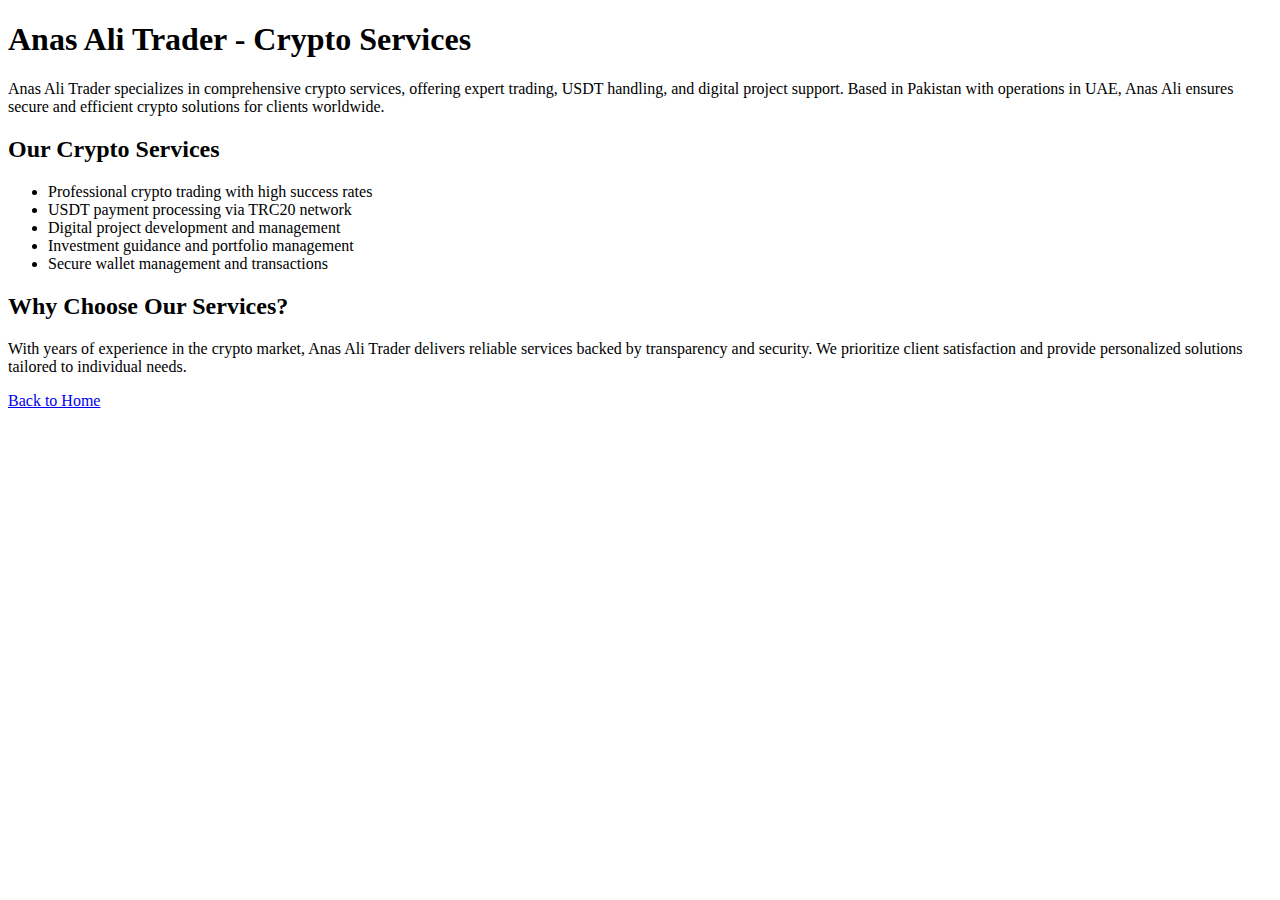
<file: anas-ali-crypto-services.html>
<!DOCTYPE html>
<html lang="en">
<head>
    <meta charset="UTF-8">
    <meta name="viewport" content="width=device-width, initial-scale=1.0">
    <title>Anas Ali Trader - Crypto Services</title>
    <meta name="description" content="Anas Ali Trader provides professional crypto trading services, USDT management, and digital solutions in Pakistan and UAE. Trusted for reliable and fast crypto assistance.">
</head>
<body>
    <h1>Anas Ali Trader - Crypto Services</h1>
    <p>Anas Ali Trader specializes in comprehensive crypto services, offering expert trading, USDT handling, and digital project support. Based in Pakistan with operations in UAE, Anas Ali ensures secure and efficient crypto solutions for clients worldwide.</p>
    <h2>Our Crypto Services</h2>
    <ul>
        <li>Professional crypto trading with high success rates</li>
        <li>USDT payment processing via TRC20 network</li>
        <li>Digital project development and management</li>
        <li>Investment guidance and portfolio management</li>
        <li>Secure wallet management and transactions</li>
    </ul>
    <h2>Why Choose Our Services?</h2>
    <p>With years of experience in the crypto market, Anas Ali Trader delivers reliable services backed by transparency and security. We prioritize client satisfaction and provide personalized solutions tailored to individual needs.</p>
    <footer>
        <a href="index.html">Back to Home</a>
    </footer>
</body>
</html>
</file>
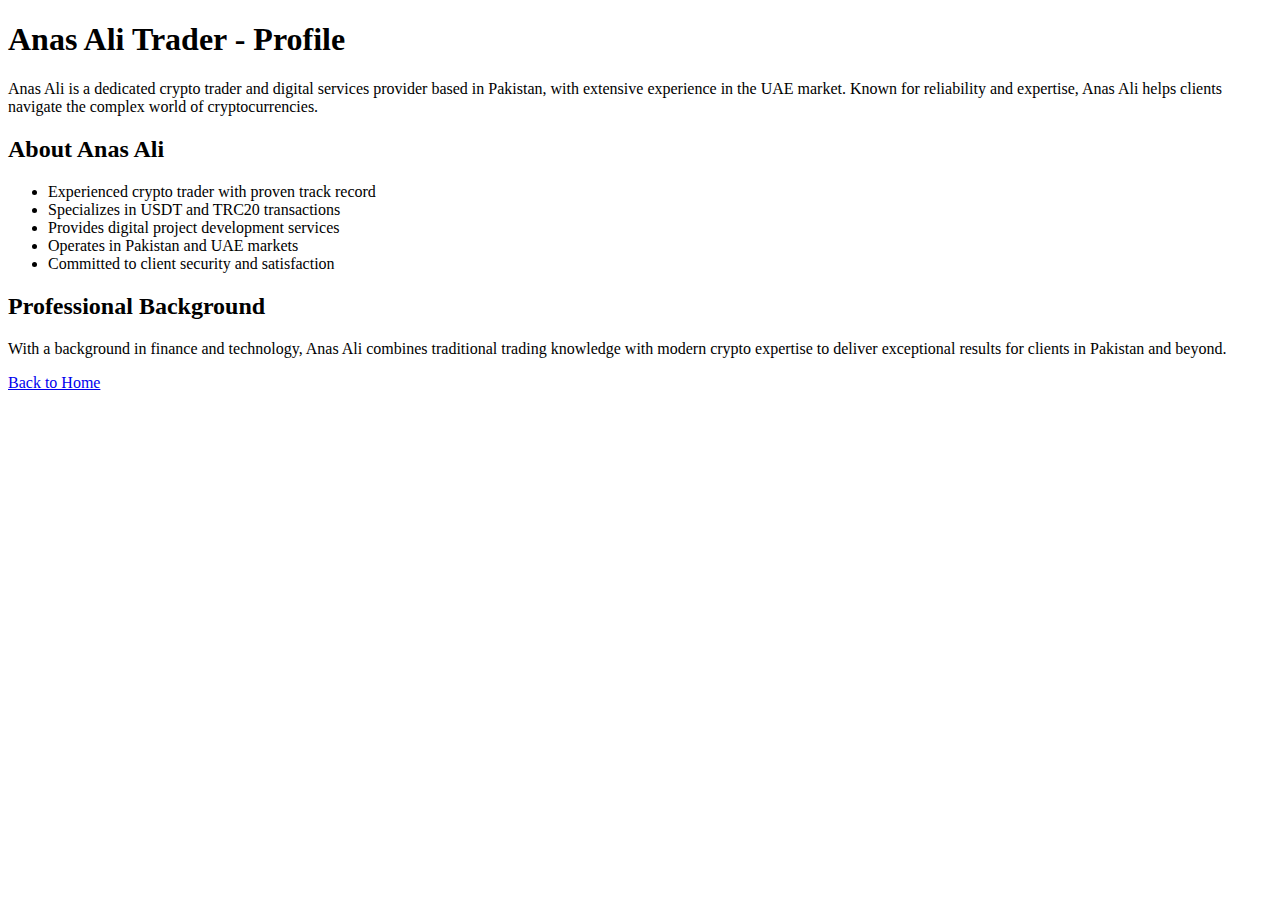
<file: anas-ali-profile.html>
<!DOCTYPE html>
<html lang="en">
<head>
    <meta charset="UTF-8">
    <meta name="viewport" content="width=device-width, initial-scale=1.0">
    <title>Anas Ali Trader - Profile</title>
    <meta name="description" content="Learn about Anas Ali Trader, a trusted Pakistani crypto expert and digital investor known for consistent returns, transparent trading, and guiding thousands across Pakistan and UAE. Discover his journey, services, strategies, and achievements in the trading world.">
    <meta name="keywords" content="Anas Ali Trader, Anas Ali Pakistan, crypto trader Pakistan, UAE trading expert, investment plans Pakistan, digital investor, crypto mentor, trading guide, trusted trader Pakistan, USDT investment Pakistan">
    <script type="application/ld+json">
    {
      "@context": "https://schema.org",
      "@type": "Person",
      "name": "Anas Ali Trader",
      "jobTitle": "Crypto Trader & Digital Investor",
      "description": "Anas Ali is a well-known Pakistani trader offering crypto insights, market analysis, and investment guidance with transparency and trusted results.",
      "url": "https://cryptominepro56777666-ux.github.io/cryptominepro/",
      "sameAs": [
        "https://instagram.com/anasali",
        "https://www.youtube.com/@anasali11011"
      ],
      "nationality": "Pakistani",
      "address": {
        "@type": "PostalAddress",
        "addressCountry": "PK"
      }
    }
    </script>
</head>
<body>
    <h1>Anas Ali Trader - Profile</h1>
    <p>Anas Ali is a dedicated crypto trader and digital services provider based in Pakistan, with extensive experience in the UAE market. Known for reliability and expertise, Anas Ali helps clients navigate the complex world of cryptocurrencies.</p>
    <h2>About Anas Ali</h2>
    <ul>
        <li>Experienced crypto trader with proven track record</li>
        <li>Specializes in USDT and TRC20 transactions</li>
        <li>Provides digital project development services</li>
        <li>Operates in Pakistan and UAE markets</li>
        <li>Committed to client security and satisfaction</li>
    </ul>
    <h2>Professional Background</h2>
    <p>With a background in finance and technology, Anas Ali combines traditional trading knowledge with modern crypto expertise to deliver exceptional results for clients in Pakistan and beyond.</p>
    <footer>
        <a href="index.html">Back to Home</a>
    </footer>
</body>
</html>
</file>
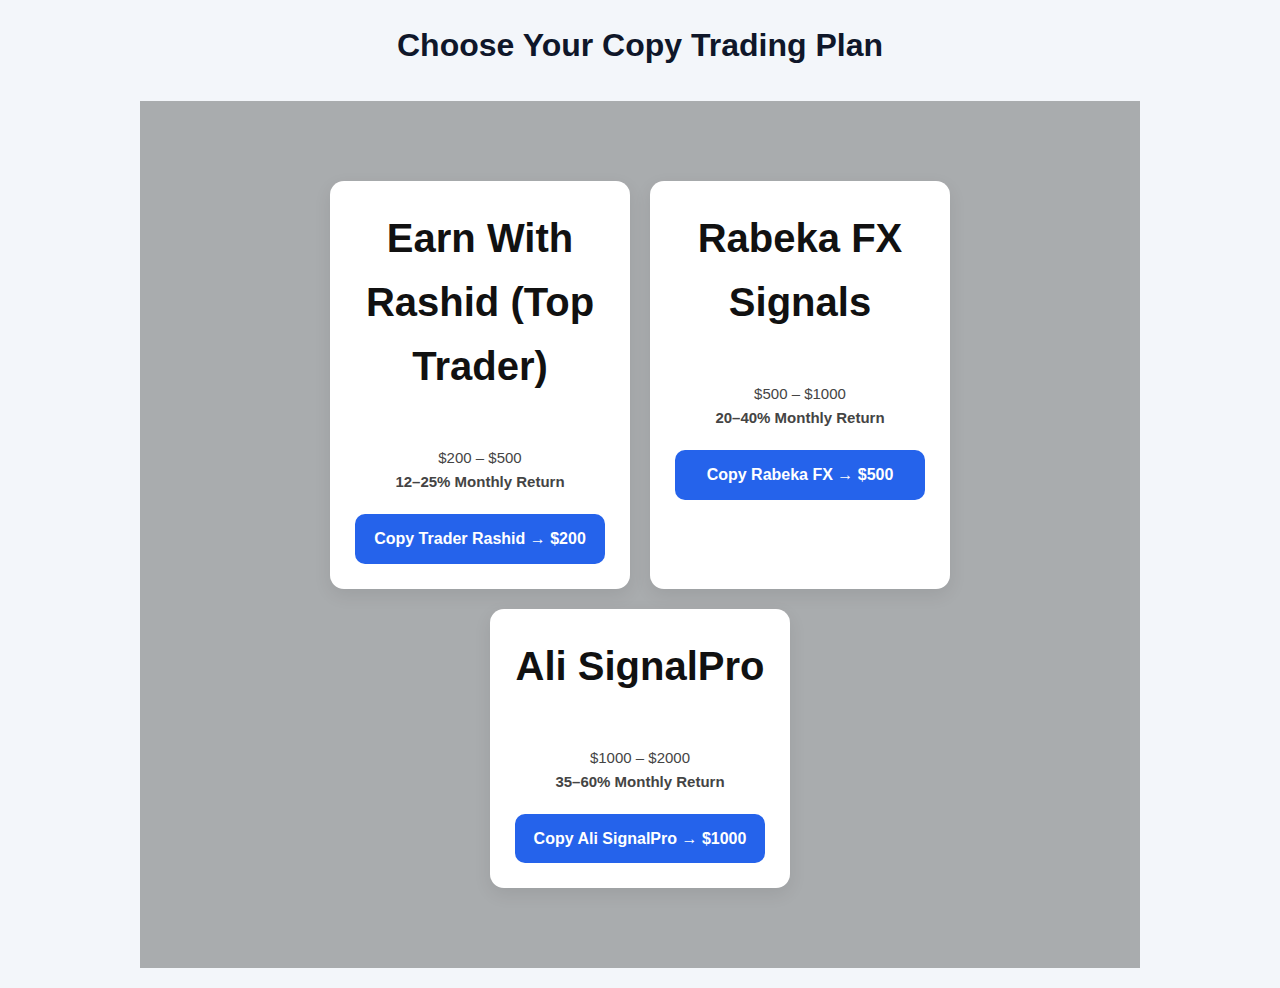
<file: plans.html>
<!DOCTYPE html>
<html lang="en">
<head>
  <meta charset="UTF-8">
  <meta name="viewport" content="width=device-width,initial-scale=1">
  <title>Mining Plans – CryptoMinePro</title>
  <link rel="stylesheet" href="style.css">
  <style>
    body{background:#f3f6fa;font-family:Arial,margin:0;padding:20px}
    .container{max-width:1000px;margin:auto;text-align:center}
    h1{margin-bottom:30px;color:#0f172a}
    .plans{display:flex;gap:20px;justify-content:center;flex-wrap:wrap}
    .plan{background:#fff;padding:25px;width:300px;border-radius:14px;box-shadow:0 6px 18px rgba(0,0,0,0.08)}
    .plan h2{margin-top:0;color:#111}
    .plan p{color:#444;font-size:15px;margin-bottom:20px}
    .btn{display:block;width:100%;background:#2563eb;color:#fff;padding:12px;border-radius:10px;text-decoration:none;font-weight:700;margin-top:10px}
    .btn:hover{opacity:.9}
  </style>
</head>
<body>
<div class="container">
  <h1>Choose Your Copy Trading Plan</h1>
  <div class="plans">
    <div class="plan">
      <h2>Earn With Rashid (Top Trader)</h2>
      <p>$200 – $500<br><b>12–25% Monthly Return</b></p>
      <a href="payment.html?plan=basic" class="btn">Copy Trader Rashid → $200</a>
    </div>
    <div class="plan">
      <h2>Rabeka FX Signals</h2>
      <p>$500 – $1000<br><b>20–40% Monthly Return</b></p>
      <a href="payment.html?plan=advanced" class="btn">Copy Rabeka FX → $500</a>
    </div>
    <div class="plan">
      <h2>Ali SignalPro</h2>
      <p>$1000 – $2000<br><b>35–60% Monthly Return</b></p>
      <a href="payment.html?plan=premium" class="btn">Copy Ali SignalPro → $1000</a>
    </div>
  </div>
</div>
</body>
</html>
</file>
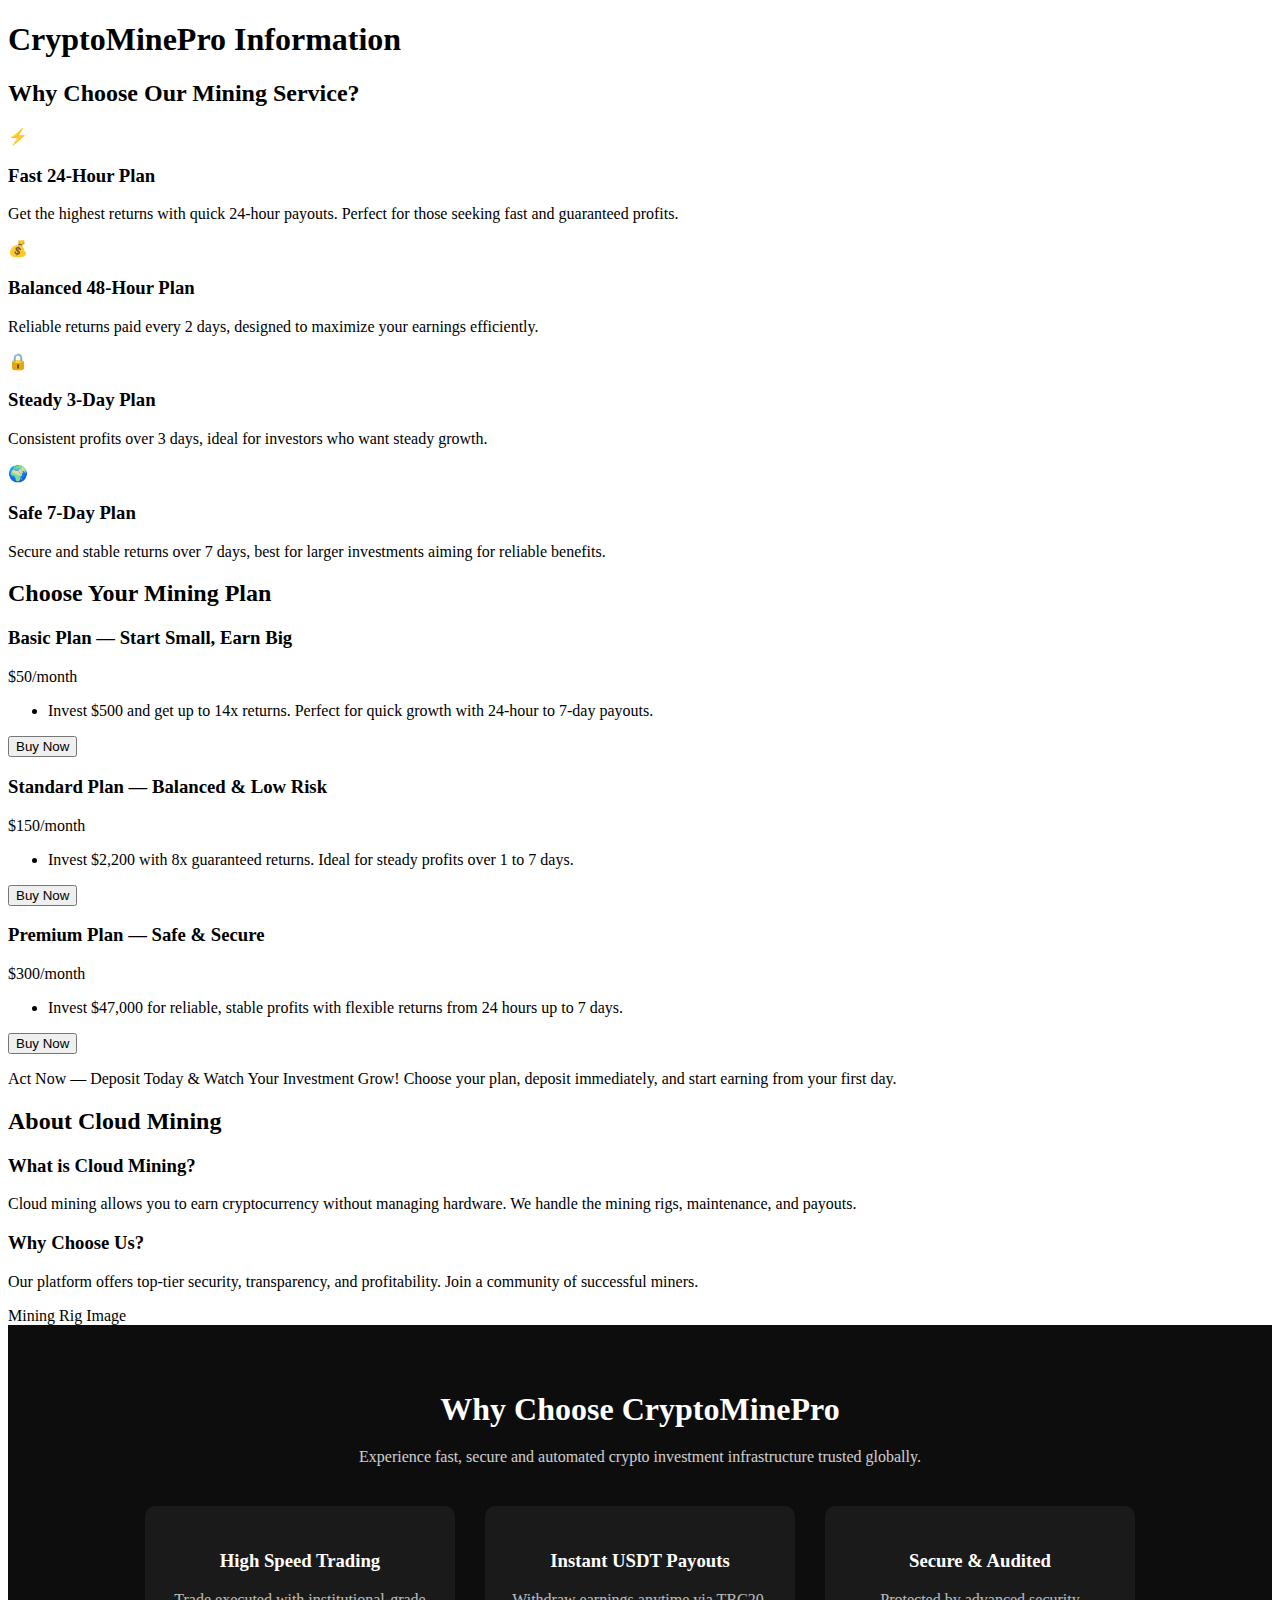
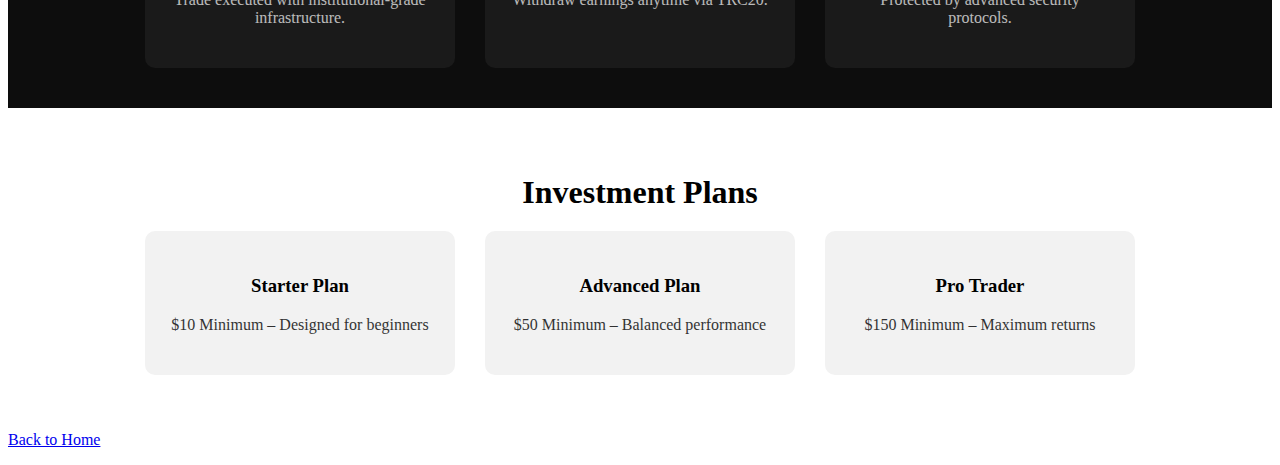
<file: services-info.html>
<!DOCTYPE html>
<html>
<head>
<title>CryptoMinePro — Services Information</title>
<meta charset="UTF-8">
</head>
<body>
<h1>CryptoMinePro Information</h1>

<!-- Key Benefits Section -->
<section id="benefits" class="benefits fade-in-section">
    <h2>Why Choose Our Mining Service?</h2>
    <div class="benefits-grid">
        <div class="benefit-card">
            <div class="icon">⚡</div>
            <h3>Fast 24-Hour Plan</h3>
            <p>Get the highest returns with quick 24-hour payouts. Perfect for those seeking fast and guaranteed profits.</p>
        </div>
        <div class="benefit-card">
            <div class="icon">💰</div>
            <h3>Balanced 48-Hour Plan</h3>
            <p>Reliable returns paid every 2 days, designed to maximize your earnings efficiently.</p>
        </div>
        <div class="benefit-card">
            <div class="icon">🔒</div>
            <h3>Steady 3-Day Plan</h3>
            <p>Consistent profits over 3 days, ideal for investors who want steady growth.</p>
        </div>
        <div class="benefit-card">
            <div class="icon">🌍</div>
            <h3>Safe 7-Day Plan</h3>
            <p>Secure and stable returns over 7 days, best for larger investments aiming for reliable benefits.</p>
        </div>
    </div>
</section>

<!-- Mining Plans Section -->
<section id="plans" class="plans">
    <h2>Choose Your Mining Plan</h2>
    <div class="plans-grid">
        <div class="plan-card">
            <h3>Basic Plan — Start Small, Earn Big</h3>
            <div class="price">$50/month</div>
            <ul>
                <li>Invest $500 and get up to 14x returns. Perfect for quick growth with 24-hour to 7-day payouts.</li>
            </ul>
            <button class="buy-button">Buy Now</button>
        </div>
        <div class="plan-card popular">
            <h3>Standard Plan — Balanced & Low Risk</h3>
            <div class="price">$150/month</div>
            <ul>
                <li>Invest $2,200 with 8x guaranteed returns. Ideal for steady profits over 1 to 7 days.</li>
            </ul>
            <button class="buy-button">Buy Now</button>
        </div>
        <div class="plan-card">
            <h3>Premium Plan — Safe & Secure</h3>
            <div class="price">$300/month</div>
            <ul>
                <li>Invest $47,000 for reliable, stable profits with flexible returns from 24 hours up to 7 days.</li>
            </ul>
            <button class="buy-button">Buy Now</button>
        </div>
    </div>
    <p>Act Now — Deposit Today & Watch Your Investment Grow! Choose your plan, deposit immediately, and start earning from your first day.</p>
</section>

<!-- About Section -->
<section id="about" class="about fade-in-section">
    <h2>About Cloud Mining</h2>
    <div class="about-content">
        <div class="about-text">
            <h3>What is Cloud Mining?</h3>
            <p>Cloud mining allows you to earn cryptocurrency without managing hardware. We handle the mining rigs, maintenance, and payouts.</p>
            <h3>Why Choose Us?</h3>
            <p>Our platform offers top-tier security, transparency, and profitability. Join a community of successful miners.</p>
        </div>
        <div class="about-image">
            <!-- Placeholder for image -->
            <div class="placeholder">Mining Rig Image</div>
        </div>
    </div>
</section>

<!-- Added Features and Plans Section -->
<section style="padding:40px; text-align:center; background:#0d0d0d; color:#ffffff;"><h2 style="font-size:32px; margin-bottom:20px;">Why Choose CryptoMinePro</h2><p style="max-width:600px; margin:0 auto 40px auto; opacity:0.8;">Experience fast, secure and automated crypto investment infrastructure trusted globally.</p><div style="display:flex; justify-content:center; gap:30px; flex-wrap:wrap;"><div style="background:#1a1a1a; padding:25px; width:260px; border-radius:10px;"><h3>High Speed Trading</h3><p style="opacity:0.7;">Trade executed with institutional-grade infrastructure.</p></div><div style="background:#1a1a1a; padding:25px; width:260px; border-radius:10px;"><h3>Instant USDT Payouts</h3><p style="opacity:0.7;">Withdraw earnings anytime via TRC20.</p></div><div style="background:#1a1a1a; padding:25px; width:260px; border-radius:10px;"><h3>Secure & Audited</h3><p style="opacity:0.7;">Protected by advanced security protocols.</p></div></div></section>

<section style="padding:40px; text-align:center; background:#ffffff; color:#000000;"><h2 style="font-size:32px; margin-bottom:20px;">Investment Plans</h2><div style="display:flex; justify-content:center; gap:30px; flex-wrap:wrap;"><div style="background:#f2f2f2; padding:25px; width:260px; border-radius:10px;"><h3>Starter Plan</h3><p style="opacity:0.8;">$10 Minimum – Designed for beginners</p></div><div style="background:#f2f2f2; padding:25px; width:260px; border-radius:10px;"><h3>Advanced Plan</h3><p style="opacity:0.8;">$50 Minimum – Balanced performance</p></div><div style="background:#f2f2f2; padding:25px; width:260px; border-radius:10px;"><h3>Pro Trader</h3><p style="opacity:0.8;">$150 Minimum – Maximum returns</p></div></div></section>

<p><a href="index.html">Back to Home</a></p>
</body>
</html>
</file>
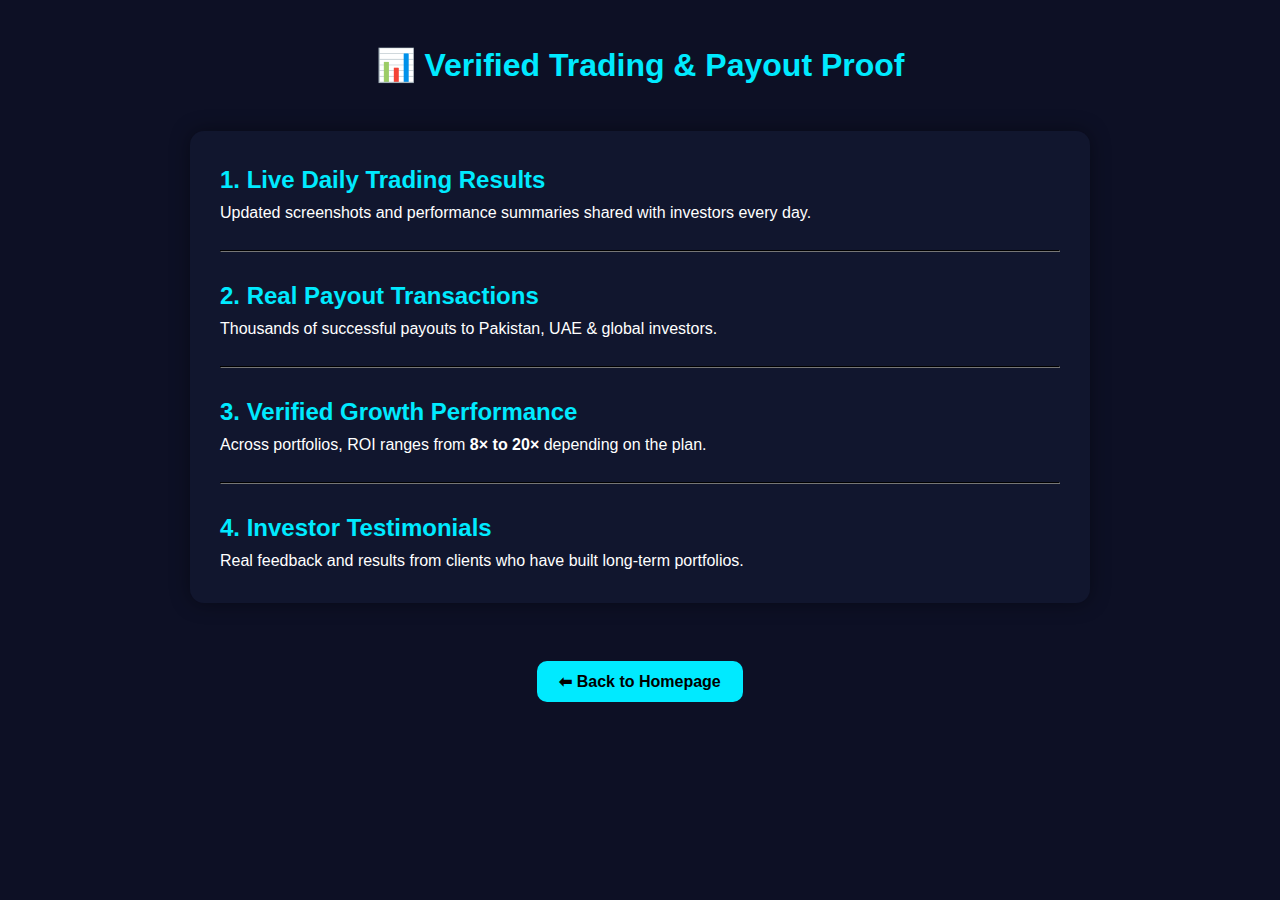
<file: trust-details.html>
<!DOCTYPE html>
<html lang='en'>
<head>
<meta charset='UTF-8'>
<title>CryptoMinePro — Proof of Performance</title>
<link rel='stylesheet' href='style.css'>
</head>

<body style="background:#0d1025; color:white; font-family:Arial; padding:40px;">

<h1 style="text-align:center; color:#00eaff; margin-bottom:40px;">📊 Verified Trading & Payout Proof</h1>

<section style="max-width:900px; margin:auto; background:#11162e; padding:30px; border-radius:14px; box-shadow:0 0 20px rgba(0,0,0,0.4);">

<h2 style="color:#00eaff;">1. Live Daily Trading Results</h2>
<p>Updated screenshots and performance summaries shared with investors every day.</p>

<hr style="border-color:#222; margin:25px 0;">

<h2 style="color:#00eaff;">2. Real Payout Transactions</h2>
<p>Thousands of successful payouts to Pakistan, UAE & global investors.</p>

<hr style="border-color:#222; margin:25px 0;">

<h2 style="color:#00eaff;">3. Verified Growth Performance</h2>
<p>Across portfolios, ROI ranges from <strong>8× to 20×</strong> depending on the plan.</p>

<hr style="border-color:#222; margin:25px 0;">

<h2 style="color:#00eaff;">4. Investor Testimonials</h2>
<p>Real feedback and results from clients who have built long-term portfolios.</p>

</section>

<br>

<div style="text-align:center; margin-top:40px;">
<a href="index.html" style="padding:12px 22px; background:#00eaff; color:black; border-radius:10px; font-weight:bold; text-decoration:none;">⬅ Back to Homepage</a>
</div>

</body>
</html>
</file>
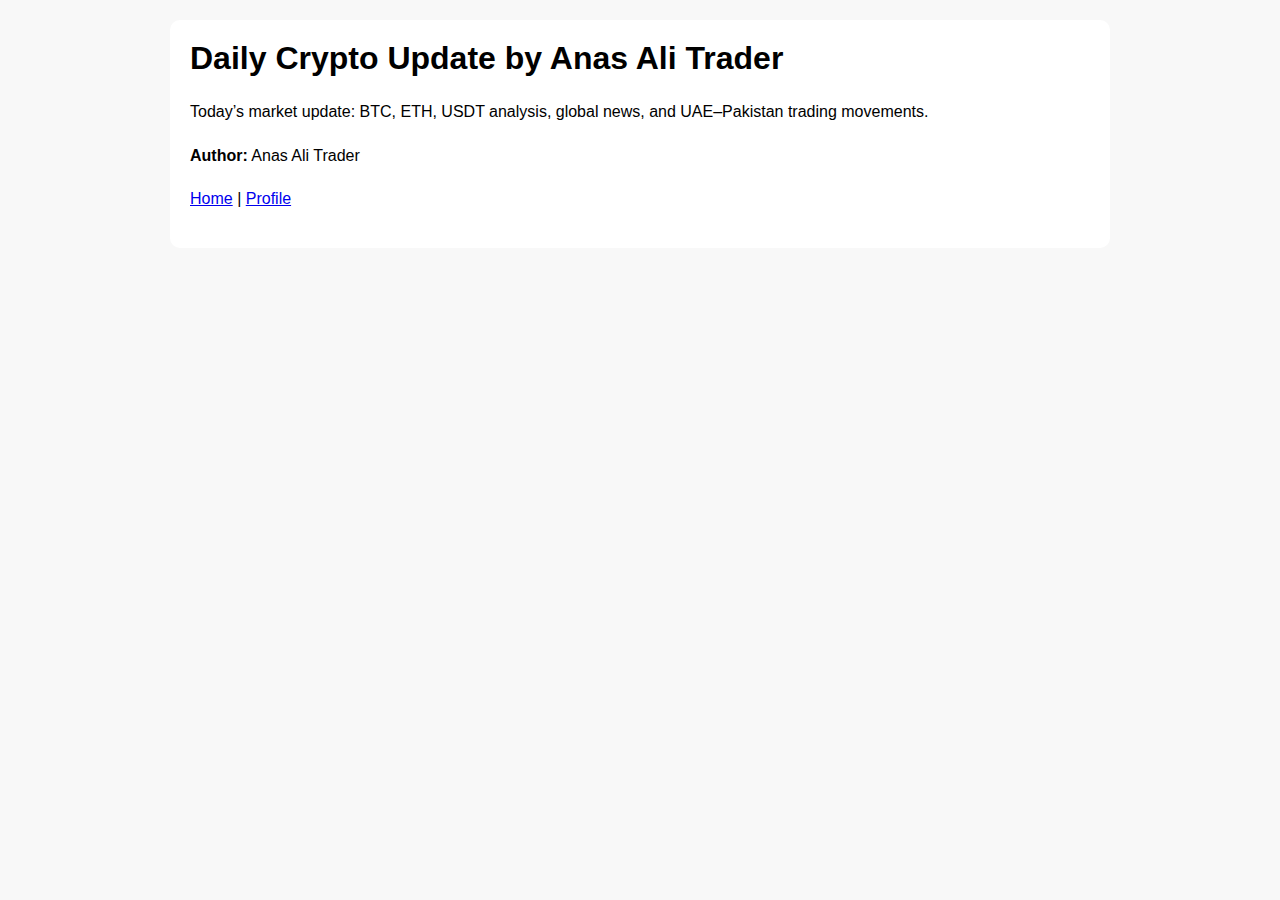
<file: content/daily-crypto-update-by-anas-ali-trader.html>
<!DOCTYPE html>
<html lang="en">
<head>
<meta charset="UTF-8">
<meta name="viewport" content="width=device-width, initial-scale=1.0">
<title>Daily Crypto Update by Anas Ali Trader</title>
<meta name="description" content="Latest crypto insights and analysis from Anas Ali Trader in Pakistan and UAE.">
<meta name="keywords" content="Anas Ali, Anas Ali Trader, CryptoMinePro, Trading, USDT, Pakistan, UAE, Crypto News">
<style>
body { font-family: Arial; margin: 0; padding: 20px; background:#f8f8f8; }
.container { max-width: 900px; margin: auto; background:#fff; padding: 20px; border-radius: 10px; }
h1 { margin-top: 0; }
p { line-height: 1.7; }
</style>
</head>
<body>
<div class="container">
<h1>Daily Crypto Update by Anas Ali Trader</h1>
<p>Today’s market update: BTC, ETH, USDT analysis, global news, and UAE–Pakistan trading movements.</p>
<p><strong>Author:</strong> Anas Ali Trader</p>
<p>
<a href="../index.html">Home</a> |
<a href="../anas-ali-trader.html">Profile</a>
</p>
</div>
</body>
</html>
</file>
<file: style.css>
/* Reset and Base Styles */
* {
    margin: 0;
    padding: 0;
    box-sizing: border-box;
}

body {
    font-family: 'Segoe UI', Tahoma, Geneva, Verdana, sans-serif;
    line-height: 1.6;
    color: #e0e0e0;
    background: linear-gradient(135deg, #0a0a0a 0%, #1a1a2e 50%, #16213e 100%);
    overflow-x: hidden;
}

a {
    text-decoration: none;
    color: inherit;
}

/* Header */
header {
    position: fixed;
    top: 0;
    width: 100%;
    background: rgba(0, 0, 0, 0.9);
    backdrop-filter: blur(10px);
    z-index: 1000;
    padding: 1rem 0;
}

nav {
    display: flex;
    justify-content: space-between;
    align-items: center;
    max-width: 1200px;
    margin: 0 auto;
    padding: 0 2rem;
}

.logo {
    font-size: 1.5rem;
    font-weight: bold;
    color: #00d4ff;
}

nav ul {
    display: flex;
    list-style: none;
}

nav ul li {
    margin-left: 2rem;
}

nav ul li a {
    transition: color 0.3s;
}

nav ul li a:hover {
    color: #00d4ff;
}

/* Hero Section */
.hero {
    height: 100vh;
    display: flex;
    align-items: center;
    justify-content: center;
    text-align: center;
    position: relative;
    overflow: hidden;
}

.hero-content {
    z-index: 2;
    max-width: 800px;
    padding: 0 2rem;
}

.hero h1 {
    font-size: 3.5rem;
    margin-bottom: 1rem;
    background: linear-gradient(45deg, #00d4ff, #090979);
    -webkit-background-clip: text;
    -webkit-text-fill-color: transparent;
    animation: fadeInUp 1s ease-out;
}

.hero p {
    font-size: 1.2rem;
    margin-bottom: 2rem;
    opacity: 0.9;
    animation: fadeInUp 1s ease-out 0.2s both;
}

.cta-button {
    display: inline-block;
    background: linear-gradient(45deg, #00d4ff, #090979);
    color: white;
    padding: 1rem 2rem;
    border-radius: 50px;
    font-weight: bold;
    transition: transform 0.3s, box-shadow 0.3s;
    animation: fadeInUp 1s ease-out 0.4s both;
}

.cta-button:hover {
    transform: translateY(-5px);
    box-shadow: 0 10px 20px rgba(0, 212, 255, 0.3);
}

.hero-bg {
    position: absolute;
    top: 0;
    left: 0;
    width: 100%;
    height: 100%;
    background: url('data:image/svg+xml,<svg xmlns="http://www.w3.org/2000/svg" viewBox="0 0 1000 1000"><defs><radialGradient id="a" cx="50%" cy="50%"><stop offset="0%" style="stop-color:%23000;stop-opacity:1"/><stop offset="100%" style="stop-color:%23000;stop-opacity:0"/></radialGradient></defs><circle cx="500" cy="500" r="500" fill="url(%23a)"/><g fill="%2300d4ff" opacity="0.1"><circle cx="200" cy="200" r="5"/><circle cx="800" cy="300" r="8"/><circle cx="300" cy="700" r="6"/><circle cx="700" cy="800" r="4"/><circle cx="500" cy="500" r="10"/></g></svg>') no-repeat center center;
    background-size: cover;
    z-index: 1;
}

/* Benefits Section */
.benefits {
    padding: 5rem 2rem;
    max-width: 1200px;
    margin: 0 auto;
}

.benefits h2 {
    text-align: center;
    font-size: 2.5rem;
    margin-bottom: 3rem;
    color: #00d4ff;
}

.benefits-grid {
    display: grid;
    grid-template-columns: repeat(auto-fit, minmax(250px, 1fr));
    gap: 2rem;
}

.benefit-card {
    background: rgba(255, 255, 255, 0.05);
    backdrop-filter: blur(10px);
    border-radius: 15px;
    padding: 2rem;
    text-align: center;
    transition: transform 0.3s, box-shadow 0.3s;
    border: 1px solid rgba(0, 212, 255, 0.2);
}

.benefit-card:hover {
    transform: translateY(-10px);
    box-shadow: 0 15px 30px rgba(0, 212, 255, 0.2);
}

.benefit-card .icon {
    font-size: 3rem;
    margin-bottom: 1rem;
}

.benefit-card h3 {
    margin-bottom: 1rem;
    color: #00d4ff;
}

/* Plans Section */
.plans {
    padding: 5rem 2rem;
    max-width: 1200px;
    margin: 0 auto;
    background: rgba(0, 0, 0, 0.3);
}

.plans h2 {
    text-align: center;
    font-size: 2.5rem;
    margin-bottom: 3rem;
    color: #00d4ff;
}

.plans-grid {
    display: grid;
    grid-template-columns: repeat(auto-fit, minmax(300px, 1fr));
    gap: 2rem;
}

.plan-card {
    background: rgba(255, 255, 255, 0.05);
    backdrop-filter: blur(10px);
    border-radius: 15px;
    padding: 2rem;
    text-align: center;
    transition: transform 0.3s, box-shadow 0.3s;
    border: 1px solid rgba(0, 212, 255, 0.2);
}

.plan-card.popular {
    border: 2px solid #00d4ff;
    transform: scale(1.05);
}

.plan-card h3 {
    margin-bottom: 1rem;
    color: #00d4ff;
}

.plan-card .price {
    font-size: 2rem;
    font-weight: bold;
    margin-bottom: 1rem;
    color: #fff;
}

.plan-card ul {
    list-style: none;
    margin-bottom: 2rem;
}

.plan-card li {
    margin-bottom: 0.5rem;
}

.buy-button {
    background: linear-gradient(45deg, #00d4ff, #090979);
    color: white;
    border: none;
    padding: 1rem 2rem;
    border-radius: 50px;
    font-weight: bold;
    cursor: pointer;
    transition: transform 0.3s;
}

.buy-button:hover {
    transform: translateY(-3px);
}

/* Upload Sections */
.upload-section, .gallery-section {
    padding: 5rem 2rem;
    max-width: 1200px;
    margin: 0 auto;
    text-align: center;
}

.upload-section h2, .gallery-section h2 {
    font-size: 2.5rem;
    margin-bottom: 1rem;
    color: #00d4ff;
}

.upload-section p, .gallery-section p {
    margin-bottom: 2rem;
    opacity: 0.8;
}

.upload-container, .gallery-container {
    background: rgba(255, 255, 255, 0.05);
    backdrop-filter: blur(10px);
    border-radius: 15px;
    padding: 2rem;
    border: 1px solid rgba(0, 212, 255, 0.2);
}

.upload-button {
    display: inline-block;
    background: linear-gradient(45deg, #00d4ff, #090979);
    color: white;
    padding: 1rem 2rem;
    border-radius: 50px;
    font-weight: bold;
    cursor: pointer;
    transition: transform 0.3s;
    margin-bottom: 1rem;
}

.upload-button:hover {
    transform: translateY(-3px);
}

.preview-box, .gallery-grid {
    min-height: 200px;
    border: 2px dashed rgba(0, 212, 255, 0.3);
    border-radius: 10px;
    display: flex;
    align-items: center;
    justify-content: center;
    color: rgba(0, 212, 255, 0.5);
    margin-top: 1rem;
}

.gallery-grid {
    display: grid;
    grid-template-columns: repeat(auto-fill, minmax(150px, 1fr));
    gap: 1rem;
    min-height: auto;
    padding: 1rem;
}

.gallery-grid img {
    width: 100%;
    height: 150px;
    object-fit: cover;
    border-radius: 10px;
}

/* About Section */
.about {
    padding: 5rem 2rem;
    max-width: 1200px;
    margin: 0 auto;
}

.about h2 {
    text-align: center;
    font-size: 2.5rem;
    margin-bottom: 3rem;
    color: #00d4ff;
}

.about-content {
    display: grid;
    grid-template-columns: 1fr 1fr;
    gap: 3rem;
    align-items: center;
}

.about-text h3 {
    color: #00d4ff;
    margin-bottom: 1rem;
}

.about-text p {
    margin-bottom: 2rem;
}

.placeholder {
    height: 300px;
    background: rgba(255, 255, 255, 0.05);
    border-radius: 15px;
    display: flex;
    align-items: center;
    justify-content: center;
    color: rgba(0, 212, 255, 0.5);
    font-size: 1.2rem;
}

/* Roadmap Section */
.roadmap {
    padding: 5rem 2rem;
    max-width: 1200px;
    margin: 0 auto;
    background: rgba(0, 0, 0, 0.3);
}

.roadmap h2 {
    text-align: center;
    font-size: 2.5rem;
    margin-bottom: 3rem;
    color: #00d4ff;
}

.timeline {
    position: relative;
    max-width: 800px;
    margin: 0 auto;
}

.timeline::before {
    content: '';
    position: absolute;
    left: 50%;
    width: 2px;
    height: 100%;
    background: #00d4ff;
    transform: translateX(-50%);
}

.timeline-item {
    margin-bottom: 2rem;
    position: relative;
}

.timeline-item:nth-child(even) .timeline-content {
    left: 50%;
    margin-left: 30px;
}

.timeline-item:nth-child(odd) .timeline-content {
    left: 0;
    margin-right: 30px;
    text-align: right;
}

.timeline-content {
    background: rgba(255, 255, 255, 0.05);
    backdrop-filter: blur(10px);
    border-radius: 15px;
    padding: 1.5rem;
    border: 1px solid rgba(0, 212, 255, 0.2);
    position: relative;
}

.timeline-content::before {
    content: '';
    position: absolute;
    top: 50%;
    width: 20px;
    height: 20px;
    background: #00d4ff;
    border-radius: 50%;
    transform: translateY(-50%);
}

.timeline-item:nth-child(even) .timeline-content::before {
    left: -40px;
}

.timeline-item:nth-child(odd) .timeline-content::before {
    right: -40px;
}

.timeline-content h3 {
    color: #00d4ff;
    margin-bottom: 0.5rem;
}

/* FAQ Section */
.faq {
    padding: 5rem 2rem;
    max-width: 1200px;
    margin: 0 auto;
}

.faq h2 {
    text-align: center;
    font-size: 2.5rem;
    margin-bottom: 3rem;
    color: #00d4ff;
}

.faq-grid {
    display: grid;
    grid-template-columns: repeat(auto-fit, minmax(400px, 1fr));
    gap: 2rem;
}

.faq-item {
    background: rgba(255, 255, 255, 0.05);
    backdrop-filter: blur(10px);
    border-radius: 15px;
    padding: 1.5rem;
    border: 1px solid rgba(0, 212, 255, 0.2);
}

.faq-item h3 {
    color: #00d4ff;
    margin-bottom: 1rem;
}

/* Footer */
footer {
    background: rgba(0, 0, 0, 0.9);
    padding: 3rem 2rem 1rem;
    text-align: center;
}

.footer-content {
    display: grid;
    grid-template-columns: repeat(auto-fit, minmax(250px, 1fr));
    gap: 2rem;
    max-width: 1200px;
    margin: 0 auto 2rem;
}

.footer-section h3 {
    color: #00d4ff;
    margin-bottom: 1rem;
}

.social-icons {
    display: flex;
    justify-content: center;
    gap: 1rem;
}

.social-icons a {
    color: #00d4ff;
    transition: color 0.3s;
}

.social-icons a:hover {
    color: #fff;
}

footer p {
    opacity: 0.7;
}

/* Animations */
@keyframes fadeInUp {
    from {
        opacity: 0;
        transform: translateY(30px);
    }
    to {
        opacity: 1;
        transform: translateY(0);
    }
}

.fade-in-section {
    opacity: 0;
    transform: translateY(30px);
    animation: fadeInUp 1s ease-out forwards;
}

.fade-in-section:nth-child(1) { animation-delay: 0.1s; }
.fade-in-section:nth-child(2) { animation-delay: 0.2s; }
.fade-in-section:nth-child(3) { animation-delay: 0.3s; }
.fade-in-section:nth-child(4) { animation-delay: 0.4s; }
.fade-in-section:nth-child(5) { animation-delay: 0.5s; }
.fade-in-section:nth-child(6) { animation-delay: 0.6s; }
.fade-in-section:nth-child(7) { animation-delay: 0.7s; }
.fade-in-section:nth-child(8) { animation-delay: 0.8s; }
.fade-in-section:nth-child(9) { animation-delay: 0.9s; }

.flip-wrapper {
  display: flex;
  justify-content: center;
  margin-top: 40px;
}

.coin {
  width: 150px;
  height: 150px;
  position: relative;
  transform-style: preserve-3d;
  animation: flip 2.4s infinite linear;
}

.side {
  width: 150px;
  height: 150px;
  border-radius: 50%;
  position: absolute;
  font-size: 38px;
  font-weight: 700;
  color: white;
  display: flex;
  align-items: center;
  justify-content: center;
  backface-visibility: hidden;
}

.front {
  background: #2ecc71;
}

.back {
  background: #1abc9c;
  transform: rotateY(180deg);
}

@keyframes flip {
  0% { transform: rotateY(0deg); }
  50% { transform: rotateY(180deg); }
  100% { transform: rotateY(360deg); }
}

/* Responsive Design */
@media (max-width: 768px) {
    .hero h1 {
        font-size: 2.5rem;
    }

    nav ul {
        display: none;
    }

    .about-content {
        grid-template-columns: 1fr;
    }

    .timeline::before {
        left: 20px;
    }

    .timeline-item:nth-child(even) .timeline-content,
    .timeline-item:nth-child(odd) .timeline-content {
        left: 60px;
        margin: 0;
        text-align: left;
    }

    .timeline-content::before {
        left: -40px !important;
    }
}
</file>
